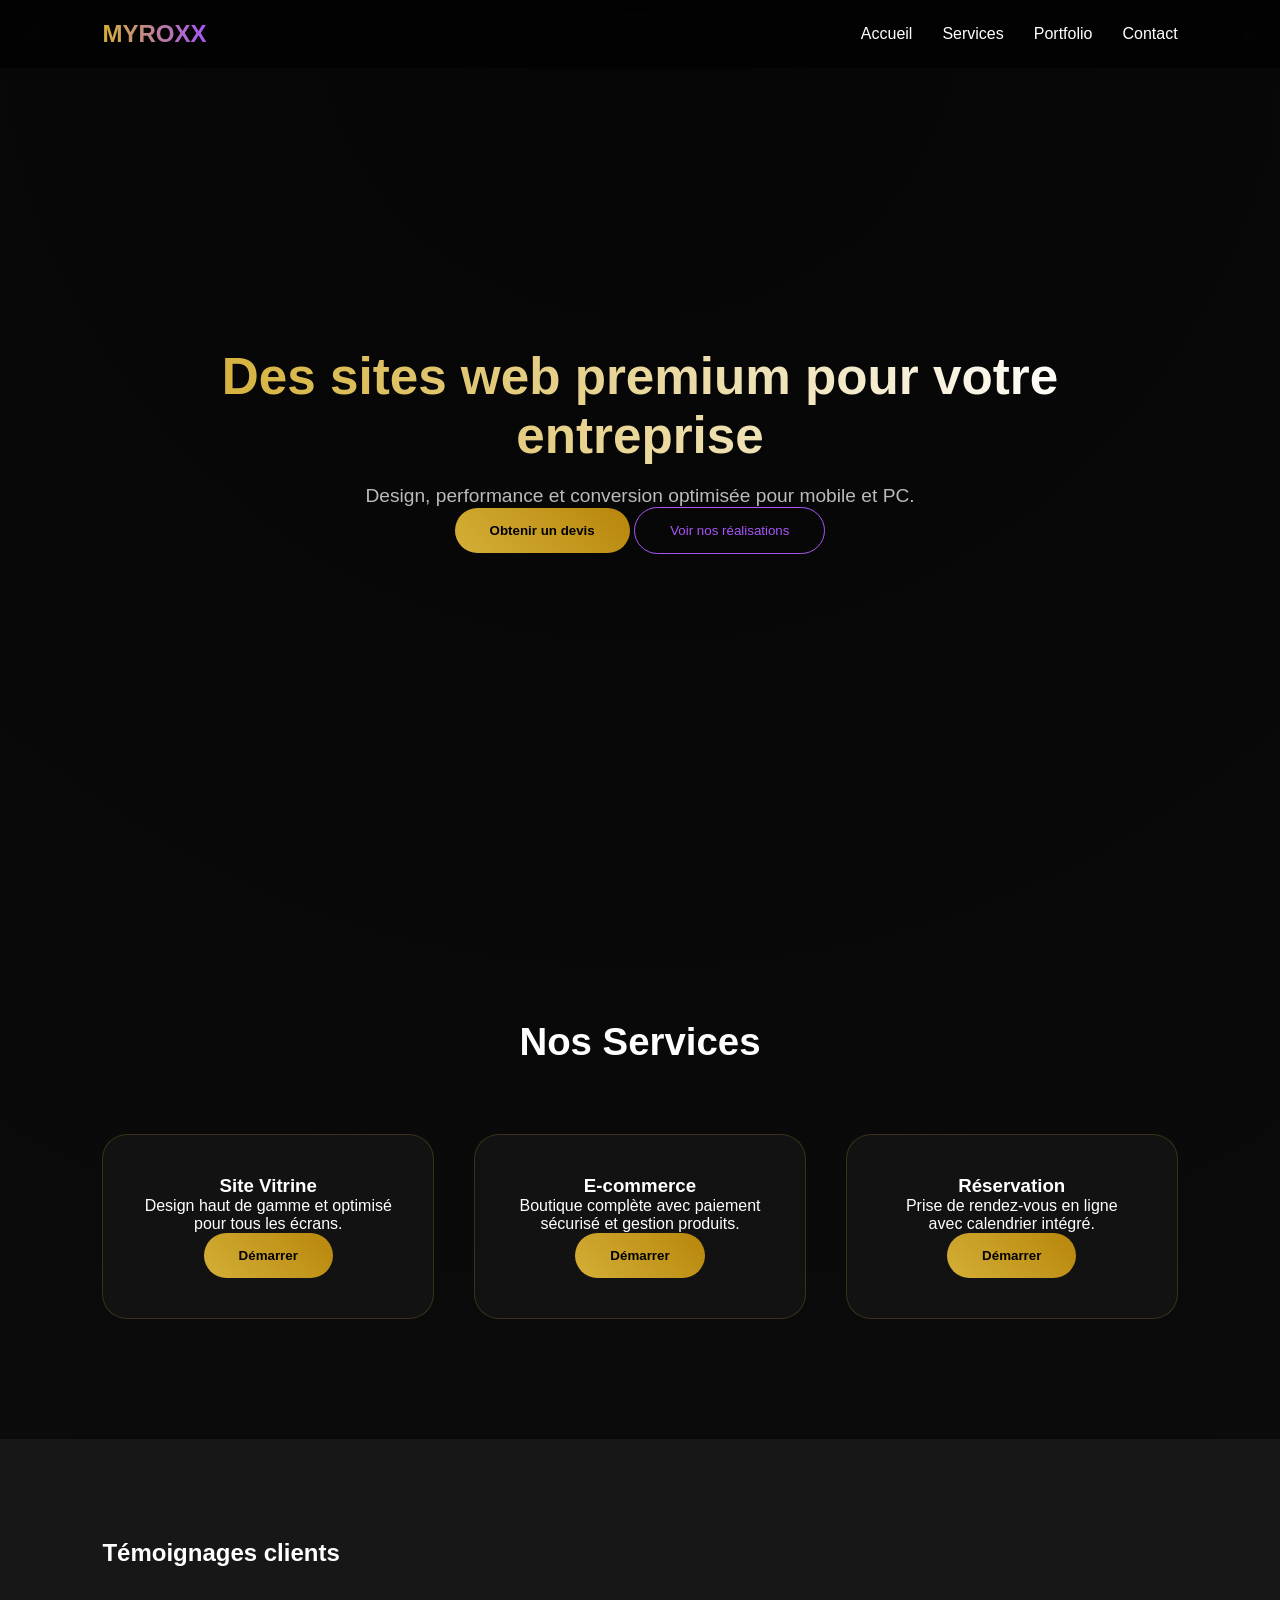
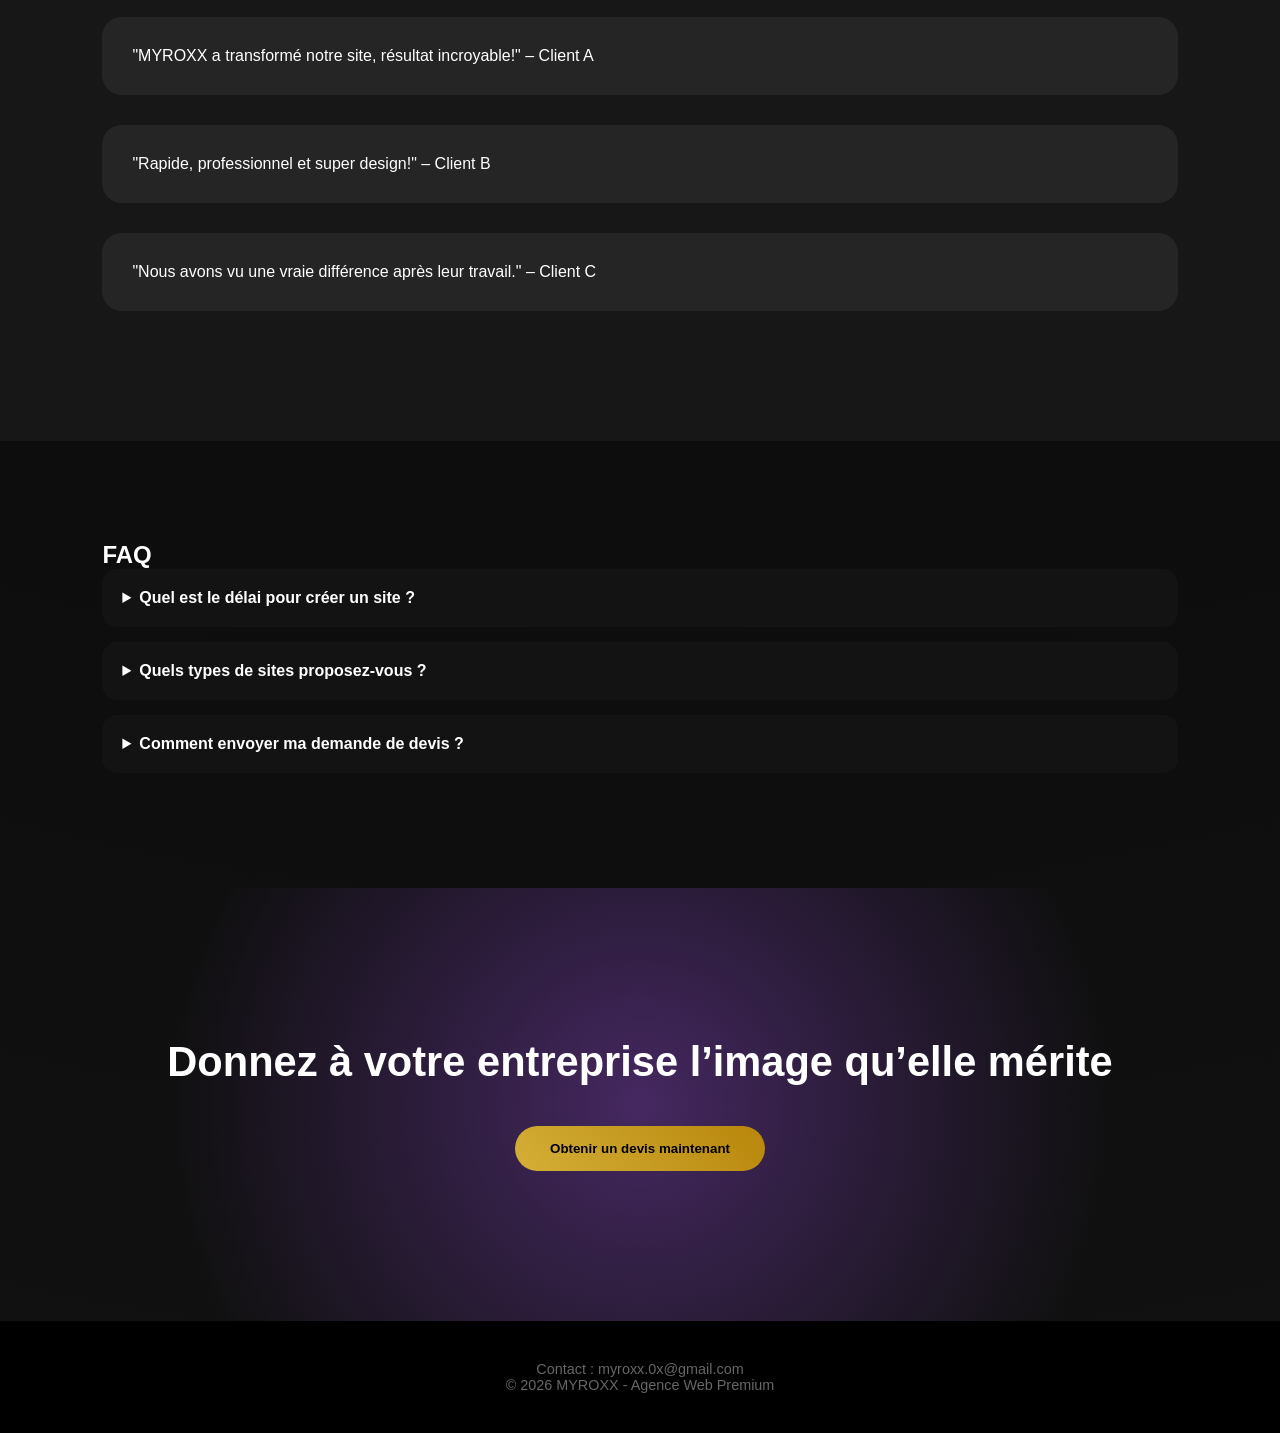
<file: index.html>
<!DOCTYPE html>
<html lang="fr">
<head>
<meta charset="UTF-8">
<meta name="viewport" content="width=device-width, initial-scale=1.0">
<title>MYROXX - Accueil</title>
<link rel="stylesheet" href="style.css">
</head>
<body>

<nav>
  <div class="logo">MYROXX</div>
  <ul>
    <li><a href="index.html">Accueil</a></li>
    <li><a href="index.html#services">Services</a></li>
    <li><a href="portfolio.html">Portfolio</a></li>
    <li><a href="contact.html">Contact</a></li>
  </ul>
</nav>

<section class="hero">
  <h1>Des sites web premium pour votre entreprise</h1>
  <p>Design, performance et conversion optimisée pour mobile et PC.</p>
  <div class="buttons">
    <a href="devis.html"><button class="btn-gold">Obtenir un devis</button></a>
    <a href="portfolio.html"><button class="btn-outline">Voir nos réalisations</button></a>
  </div>
</section>

<section class="section" id="services">
<h2>Nos Services</h2>
<div class="services">
  <div class="card">
    <h3>Site Vitrine</h3>
    <p>Design haut de gamme et optimisé pour tous les écrans.</p>
    <a href="devis.html"><button class="btn-gold">Démarrer</button></a>
  </div>
  <div class="card">
    <h3>E-commerce</h3>
    <p>Boutique complète avec paiement sécurisé et gestion produits.</p>
    <a href="devis.html"><button class="btn-gold">Démarrer</button></a>
  </div>
  <div class="card">
    <h3>Réservation</h3>
    <p>Prise de rendez-vous en ligne avec calendrier intégré.</p>
    <a href="devis.html"><button class="btn-gold">Démarrer</button></a>
  </div>
</div>
</section>

<section class="testimonials">
<h2>Témoignages clients</h2>
<div class="testimonial-card"><p>"MYROXX a transformé notre site, résultat incroyable!" – Client A</p></div>
<div class="testimonial-card"><p>"Rapide, professionnel et super design!" – Client B</p></div>
<div class="testimonial-card"><p>"Nous avons vu une vraie différence après leur travail." – Client C</p></div>
</section>

<section class="faq">
<h2>FAQ</h2>
<details><summary>Quel est le délai pour créer un site ?</summary><p>En général 1 à 3 semaines selon la complexité.</p></details>
<details><summary>Quels types de sites proposez-vous ?</summary><p>Vitrine, e-commerce et réservation en ligne.</p></details>
<details><summary>Comment envoyer ma demande de devis ?</summary><p>Utilisez le formulaire "Obtenir un devis" en haut ou en bas de page.</p></details>
</section>

<section class="cta">
<h2>Donnez à votre entreprise l’image qu’elle mérite</h2>
<a href="devis.html"><button class="btn-gold">Obtenir un devis maintenant</button></a>
</section>

<footer>
<p>Contact : <a href="mailto:myroxx.0x@gmail.com">myroxx.0x@gmail.com</a></p>
<p>© 2026 MYROXX - Agence Web Premium</p>
</footer>

<button id="topBtn" onclick="topFunction()">↑</button>
<script>
const topBtn=document.getElementById("topBtn");
window.onscroll=()=>{topBtn.style.display=(document.body.scrollTop>300||document.documentElement.scrollTop>300)?"block":"none";};
function topFunction(){window.scrollTo({top:0,behavior:"smooth"});}
</script>

</body>
</html>
</file>
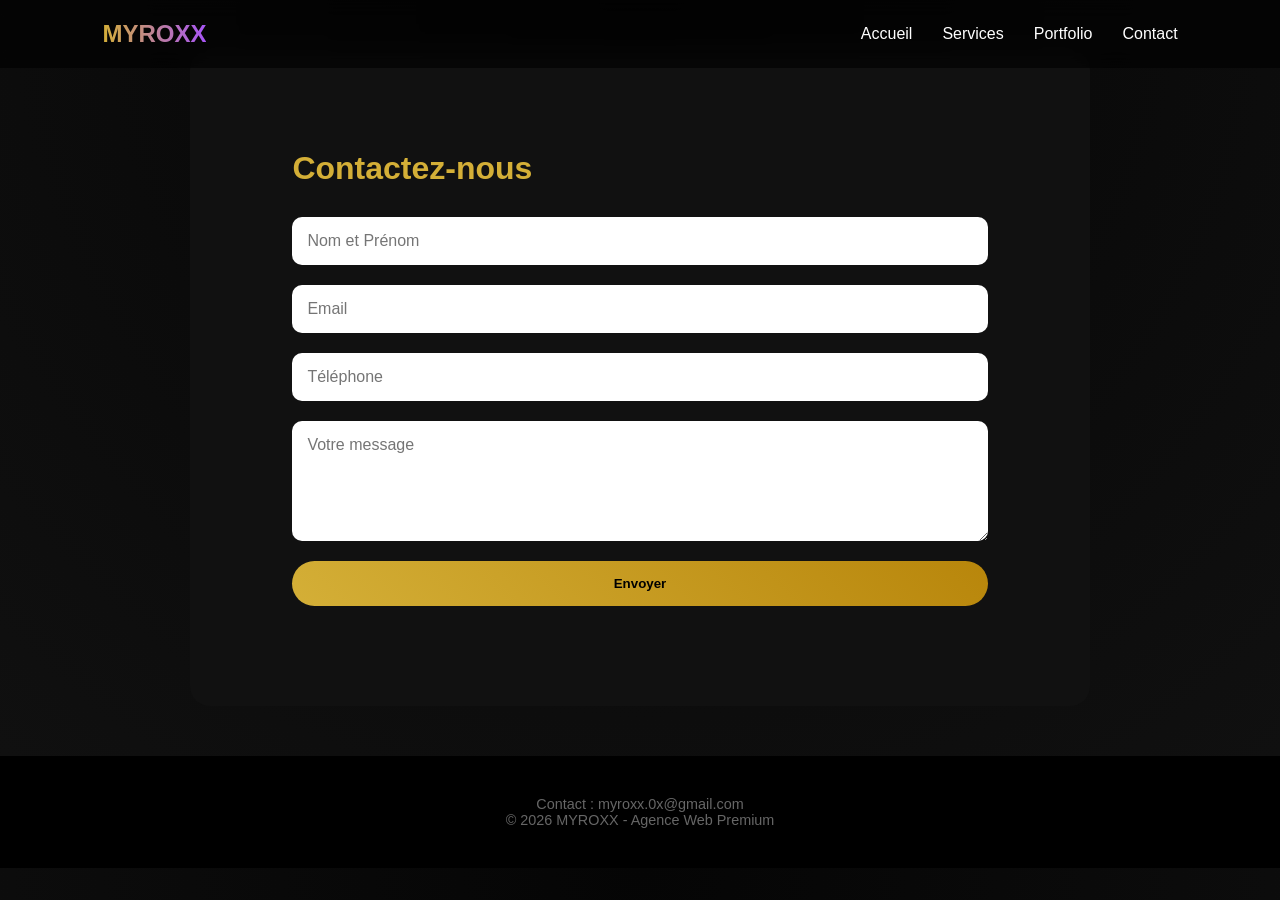
<file: contact.html>
<!DOCTYPE html>
<html lang="fr">
<head>
<meta charset="UTF-8">
<meta name="viewport" content="width=device-width, initial-scale=1.0">
<title>MYROXX - Contact</title>
<link rel="stylesheet" href="style.css">
</head>
<body>

<nav>
  <div class="logo">MYROXX</div>
  <ul>
    <li><a href="index.html">Accueil</a></li>
    <li><a href="index.html#services">Services</a></li>
    <li><a href="portfolio.html">Portfolio</a></li>
    <li><a href="contact.html">Contact</a></li>
  </ul>
</nav>

<section class="devis">
<h3>Contactez-nous</h3>
<form action="mailto:myroxx.0x@gmail.com?subject=Contact%20MYROXX" method="post" enctype="text/plain">
  <input type="text" name="nom" placeholder="Nom et Prénom" required>
  <input type="email" name="email" placeholder="Email" required>
  <input type="tel" name="tel" placeholder="Téléphone" required>
  <textarea name="message" rows="5" placeholder="Votre message" required></textarea>
  <button type="submit">Envoyer</button>
</form>
</section>

<footer>
<p>Contact : <a href="mailto:myroxx.0x@gmail.com">myroxx.0x@gmail.com</a></p>
<p>© 2026 MYROXX - Agence Web Premium</p>
</footer>

<button id="topBtn" onclick="topFunction()">↑</button>
<script>
const topBtn=document.getElementById("topBtn");
window.onscroll=()=>{topBtn.style.display=(document.body.scrollTop>300||document.documentElement.scrollTop>300)?"block":"none";};
function topFunction(){window.scrollTo({top:0,behavior:"smooth"});}
</script>

</body>
</html>
</file>
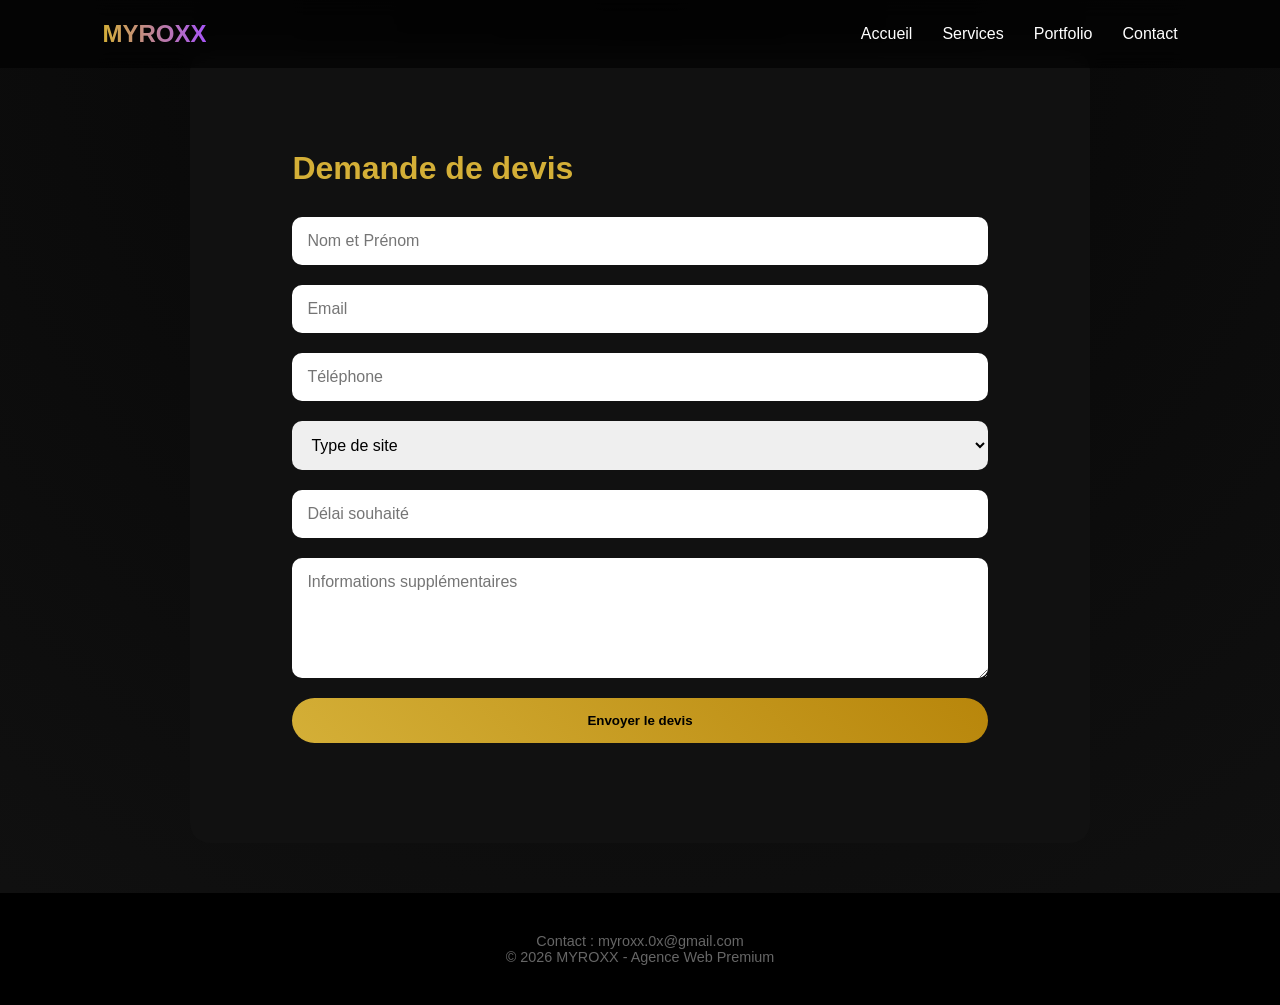
<file: devis.html>
<!DOCTYPE html>
<html lang="fr">
<head>
<meta charset="UTF-8">
<meta name="viewport" content="width=device-width, initial-scale=1.0">
<title>MYROXX - Devis</title>
<link rel="stylesheet" href="style.css">
</head>
<body>

<nav>
  <div class="logo">MYROXX</div>
  <ul>
    <li><a href="index.html">Accueil</a></li>
    <li><a href="index.html#services">Services</a></li>
    <li><a href="portfolio.html">Portfolio</a></li>
    <li><a href="contact.html">Contact</a></li>
  </ul>
</nav>

<section class="devis">
<h3>Demande de devis</h3>
<form action="mailto:myroxx.0x@gmail.com?subject=Demande%20de%20devis%20site%20web" method="post" enctype="text/plain">
  <input type="text" name="nom" placeholder="Nom et Prénom" required>
  <input type="email" name="email" placeholder="Email" required>
  <input type="tel" name="tel" placeholder="Téléphone" required>
  <select name="type" required>
    <option value="">Type de site</option>
    <option>Vitrine</option>
    <option>E-commerce</option>
    <option>Réservation</option>
  </select>
  <input type="text" name="delai" placeholder="Délai souhaité" required>
  <textarea name="message" rows="5" placeholder="Informations supplémentaires"></textarea>
  <button type="submit">Envoyer le devis</button>
</form>
</section>

<footer>
<p>Contact : <a href="mailto:myroxx.0x@gmail.com">myroxx.0x@gmail.com</a></p>
<p>© 2026 MYROXX - Agence Web Premium</p>
</footer>

<button id="topBtn" onclick="topFunction()">↑</button>
<script>
const topBtn=document.getElementById("topBtn");
window.onscroll=()=>{topBtn.style.display=(document.body.scrollTop>300||document.documentElement.scrollTop>300)?"block":"none";};
function topFunction(){window.scrollTo({top:0,behavior:"smooth"});}
</script>

</body>
</html>
</file>
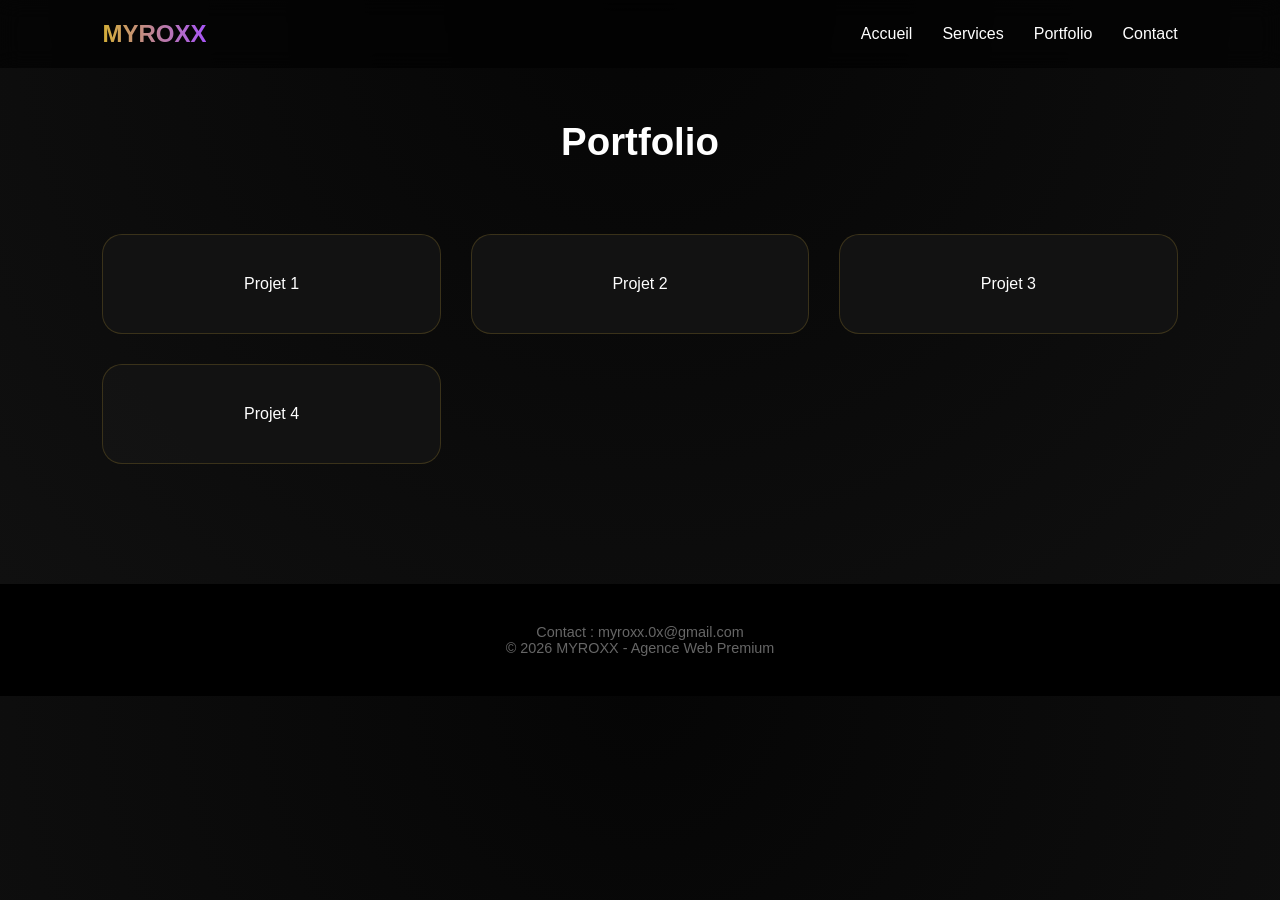
<file: portfolio.html>
<!DOCTYPE html>
<html lang="fr">
<head>
<meta charset="UTF-8">
<meta name="viewport" content="width=device-width, initial-scale=1.0">
<title>MYROXX - Portfolio</title>
<link rel="stylesheet" href="style.css">
</head>
<body>

<nav>
  <div class="logo">MYROXX</div>
  <ul>
    <li><a href="index.html">Accueil</a></li>
    <li><a href="index.html#services">Services</a></li>
    <li><a href="portfolio.html">Portfolio</a></li>
    <li><a href="contact.html">Contact</a></li>
  </ul>
</nav>

<section class="section">
<h2>Portfolio</h2>
<div class="portfolio">
  <div class="card"><p>Projet 1</p></div>
  <div class="card"><p>Projet 2</p></div>
  <div class="card"><p>Projet 3</p></div>
  <div class="card"><p>Projet 4</p></div>
</div>
</section>

<footer>
<p>Contact : <a href="mailto:myroxx.0x@gmail.com">myroxx.0x@gmail.com</a></p>
<p>© 2026 MYROXX - Agence Web Premium</p>
</footer>

<button id="topBtn" onclick="topFunction()">↑</button>
<script>
const topBtn=document.getElementById("topBtn");
window.onscroll=()=>{topBtn.style.display=(document.body.scrollTop>300||document.documentElement.scrollTop>300)?"block":"none";};
function topFunction(){window.scrollTo({top:0,behavior:"smooth"});}
</script>

</body>
</html>
</file>
<file: style.css>
* {
  margin: 0;
  padding: 0;
  box-sizing: border-box;
  font-family: 'Poppins', sans-serif;
}

body {
  background: radial-gradient(circle at top, #050505, #111);
  color: white;
  overflow-x: hidden;
  scroll-behavior: smooth;
  position: relative;
}

a { text-decoration: none; color: inherit; }

button {
  cursor: pointer;
  font-family: 'Poppins', sans-serif;
  transition: 0.3s ease;
}

/* NAVBAR */
nav {
  position: fixed;
  width: 100%;
  top: 0;
  left: 0;
  display: flex;
  justify-content: space-between;
  align-items: center;
  padding: 20px 8%;
  background: rgba(0,0,0,0.6);
  backdrop-filter: blur(10px);
  z-index: 1000;
}
.logo {
  font-size: 1.5rem;
  font-weight: 800;
  background: linear-gradient(90deg, #d4af37, #a855f7);
  -webkit-background-clip: text;
  -webkit-text-fill-color: transparent;
}
nav ul {
  display: flex;
  gap: 30px;
  list-style: none;
}
nav ul li { cursor: pointer; transition: 0.3s; }
nav ul li:hover { color: #a855f7; }

/* HERO */
.hero {
  min-height: 100vh;
  display: flex;
  flex-direction: column;
  justify-content: center;
  align-items: center;
  text-align: center;
  padding: 0 20px;
}
.hero h1 {
  font-size: 3.2rem;
  max-width: 900px;
  background: linear-gradient(90deg, #d4af37, #ffffff);
  -webkit-background-clip: text;
  -webkit-text-fill-color: transparent;
  animation: slideFade 2s ease forwards;
}
.hero p {
  margin-top: 20px;
  color: #bbb;
  max-width: 700px;
  font-size: 1.2rem;
  animation: slideFade 2s 0.3s ease forwards;
}

/* BUTTONS */
.btn-gold {
  padding: 15px 35px;
  border-radius: 50px;
  border: none;
  font-weight: 600;
  background: linear-gradient(45deg, #d4af37, #b8860b);
  color: black;
}
.btn-gold:hover { transform: scale(1.08); box-shadow: 0 0 25px rgba(212,175,55,0.6); }

.btn-outline {
  padding: 15px 35px;
  border-radius: 50px;
  border: 1px solid #a855f7;
  background: transparent;
  color: #a855f7;
}
.btn-outline:hover { background: #a855f7; color: white; transform: scale(1.05); }

/* SECTIONS */
.section { padding: 120px 8%; text-align: center; }
.section h2 { font-size: 2.4rem; margin-bottom: 70px; }

/* SERVICES CARDS */
.services {
  display: grid;
  grid-template-columns: repeat(auto-fit, minmax(280px, 1fr));
  gap: 40px;
}
.card {
  background: rgba(20,20,20,0.85);
  padding: 40px;
  border-radius: 25px;
  border: 1px solid rgba(212,175,55,0.2);
  transition: 0.4s ease, transform 0.3s;
}
.card:hover { 
  transform: translateY(-10px); 
  box-shadow: 0 0 40px rgba(168,85,247,0.5);
}

/* PORTFOLIO */
.portfolio {
  display: grid;
  grid-template-columns: repeat(auto-fit, minmax(250px, 1fr));
  gap: 30px;
}
.portfolio .card { padding: 40px; border-radius: 20px; border: 1px solid rgba(212,175,55,0.2); transition: 0.4s ease; }
.portfolio .card:hover { transform: scale(1.05); box-shadow: 0 0 30px rgba(168,85,247,0.5); }

/* DEVIS / CONTACT */
.devis {
  background: #111;
  padding: 100px 8%;
  border-radius: 20px;
  margin: 50px auto;
  max-width: 900px;
}
.devis h3 { font-size: 2rem; margin-bottom: 30px; color: #d4af37; }
.devis form { display: flex; flex-direction: column; gap: 20px; }
.devis input,
.devis select,
.devis textarea {
  padding: 15px;
  border-radius: 10px;
  border: none;
  font-size: 1rem;
}
.devis button {
  padding: 15px;
  background: linear-gradient(45deg, #d4af37, #b8860b);
  border: none;
  border-radius: 50px;
  font-weight: 600;
  color: black;
}
.devis button:hover { transform: scale(1.05); box-shadow: 0 0 20px rgba(212,175,55,0.5); }

/* TESTIMONIALS */
.testimonials { padding: 100px 8%; background: rgba(25,25,25,0.9); }
.testimonials h2 { margin-bottom: 50px; }
.testimonial-card {
  background: rgba(40,40,40,0.85);
  padding: 30px;
  border-radius: 20px;
  margin-bottom: 30px;
  transition: 0.3s;
}
.testimonial-card:hover { box-shadow: 0 0 25px rgba(168,85,247,0.5); }

/* FAQ */
.faq { padding: 100px 8%; }
.faq details { background: rgba(20,20,20,0.85); padding: 20px; border-radius: 15px; margin-bottom: 15px; }
.faq summary { cursor: pointer; font-weight: 600; }

/* CTA */
.cta { padding: 150px 8%; text-align: center; background: radial-gradient(circle, rgba(168,85,247,0.35), transparent 70%); }
.cta h2 { font-size: 2.6rem; margin-bottom: 40px; }

/* FOOTER */
footer { padding: 40px; text-align: center; background: black; color: #666; font-size: 0.9rem; }

/* RETURN TO TOP BUTTON */
#topBtn {
  position: fixed;
  bottom: 40px;
  right: 40px;
  background: linear-gradient(45deg, #d4af37, #b8860b);
  color: black;
  border: none;
  padding: 15px;
  border-radius: 50px;
  cursor: pointer;
  display: none;
  z-index: 1000;
  font-weight: 600;
}
#topBtn:hover { transform: scale(1.1); box-shadow: 0 0 20px rgba(212,175,55,0.6); }

/* ANIMATIONS */
@keyframes fadeIn { from {opacity:0;} to {opacity:1;} }
@keyframes slideFade { from {opacity:0; transform:translateY(-20px);} to {opacity:1; transform:translateY(0);} }

/* RESPONSIVE */
@media (max-width: 900px) { 
  .hero h1 { font-size: 2.2rem; } 
  nav ul { display: none; } 
  .section { padding: 90px 6%; } 
}
@media (max-width: 500px) { 
  .hero h1 { font-size: 1.8rem; } 
  .hero p { font-size: 1rem; } 
  .btn-gold, .btn-outline { padding: 12px 25px; font-size: 0.9rem; } 
}
</file>
